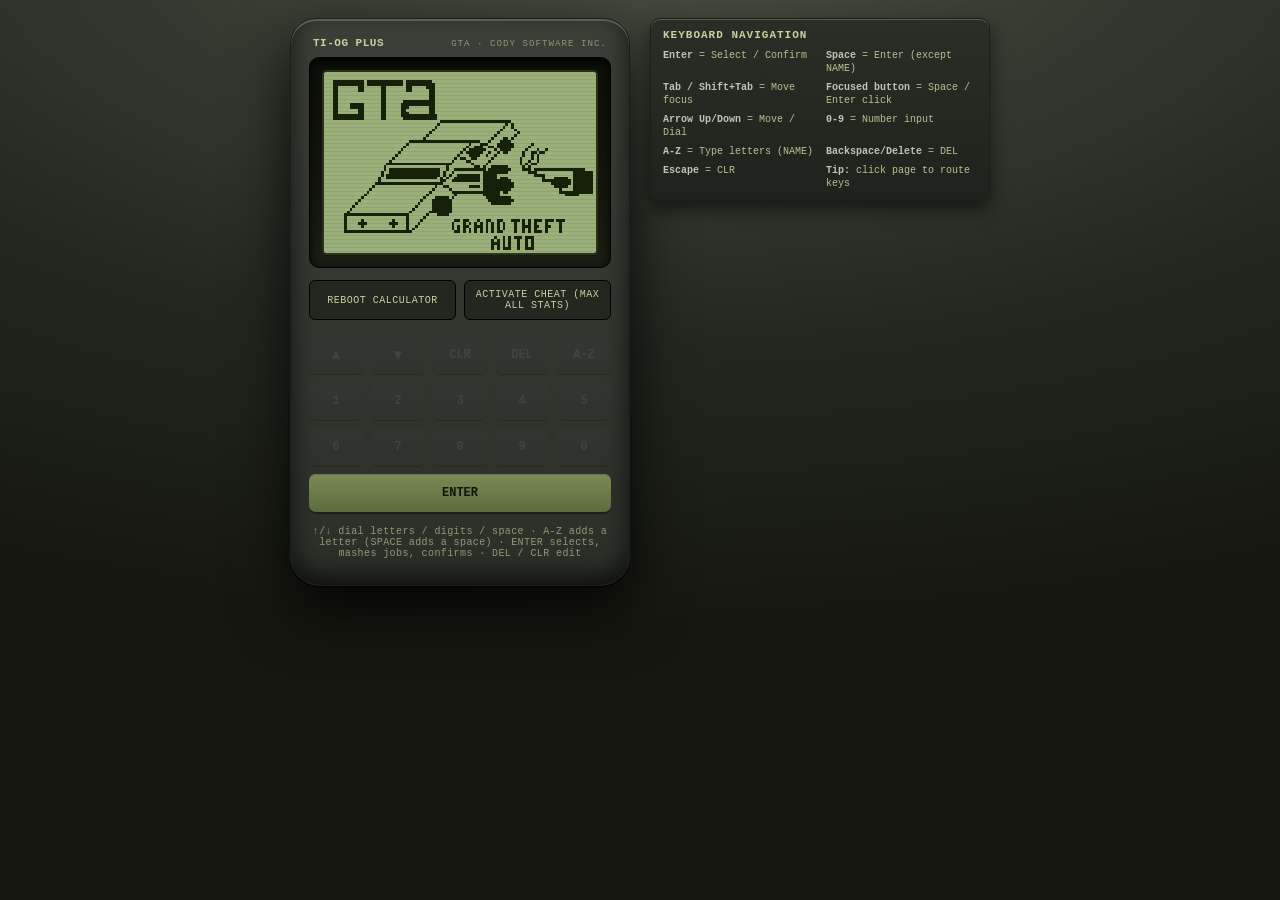
<file: index.html>
<!doctype html>
<html lang="en">
<head>
  <meta charset="utf-8" />
  <meta name="viewport" content="width=device-width,initial-scale=1" />
  <title>TI-OG Plus GTA</title>
  <link rel="stylesheet" href="MyHtml83Game.css" />
</head>
<body>
  <div class="calc" id="calc" tabindex="0" aria-label="Calculator">
    <div class="brand"><span>TI-OG Plus</span><small>GTA · cody software inc.</small></div>
    <div class="bezel scanlines">
      <canvas class="screen" id="scr" width="96" height="64" aria-label="Calculator screen"></canvas>
    </div>

    <div class="topbtns">
      <button id="btnReset">Reboot Calculator</button>
      <button id="btnCheat">Activate Cheat (max all stats)</button>
    </div>

    <div class="keys booting" id="keypad" aria-busy="true">
      <div class="row">
        <button class="k dir" data-key="up">▲</button>
        <button class="k dir" data-key="down">▼</button>
        <button class="k" data-key="clear">CLR</button>
        <button class="k" data-key="del">DEL</button>
        <button class="k" data-key="alpha">A-Z</button>
      </div>
      <div class="row">
        <button class="k" data-key="1">1</button>
        <button class="k" data-key="2">2</button>
        <button class="k" data-key="3">3</button>
        <button class="k" data-key="4">4</button>
        <button class="k" data-key="5">5</button>
      </div>
      <div class="row">
        <button class="k" data-key="6">6</button>
        <button class="k" data-key="7">7</button>
        <button class="k" data-key="8">8</button>
        <button class="k" data-key="9">9</button>
        <button class="k" data-key="0">0</button>
      </div>
      <div class="row">
        <button class="k enter enterfull" data-key="enter">ENTER</button>
      </div>
    </div>
    <div class="hint">↑/↓ dial letters / digits / space · A-Z adds a letter (SPACE adds a space) · ENTER selects, mashes jobs, confirms · DEL / CLR edit</div>
  </div>

  <section class="kbdinfo" aria-label="Keyboard navigation">
    <h3>Keyboard Navigation</h3>
    <div class="kbdgrid">
      <div><b>Enter</b> = Select / Confirm</div>
      <div><b>Space</b> = Enter (except NAME)</div>
      <div><b>Tab / Shift+Tab</b> = Move focus</div>
      <div><b>Focused button</b> = Space / Enter click</div>
      <div><b>Arrow Up/Down</b> = Move / Dial</div>
      <div><b>0-9</b> = Number input</div>
      <div><b>A-Z</b> = Type letters (NAME)</div>
      <div><b>Backspace/Delete</b> = DEL</div>
      <div><b>Escape</b> = CLR</div>
      <div><b>Tip:</b> click page to route keys</div>
    </div>
  </section>

  <script src="MyHtml83Game.js"></script>
</body>
</html>
</file>
<file: MyHtml83Game.css>
:root{
  --case:#3a3f37; --case2:#2b2f28; --bezel:#15170f;
  --lcd:#9ab07a; --lcd-dark:#3a4a26; --ink:#16210a;
  --key:#42463d; --key-top:#54584d; --label:#cfd6c2;
  --accent:#c6d29c;
}
*{box-sizing:border-box}
html,body{margin:0;height:100%}
body{
  background:
    radial-gradient(120% 80% at 50% -10%, #4a5043 0%, #23271f 60%, #15170f 100%);
  font-family:'Courier New',ui-monospace,monospace;
  color:var(--label);
  display:flex;align-items:center;justify-content:center;
  flex-direction:column;
  min-height:100vh;padding:18px;
  gap:14px;
}
.calc{
  width:340px;background:linear-gradient(180deg,var(--case),var(--case2));
  border-radius:26px 26px 30px 30px;
  padding:18px 18px 26px;
  box-shadow:
    inset 0 2px 0 #5a5f51, inset 0 -10px 24px #000a,
    0 24px 60px #000c, 0 2px 0 #0008;
  border:1px solid #1c1f17;
}
/* Calculator can hold keyboard focus, but should never show a focus ring. */
.calc:focus,
.calc:focus-visible,
.calc:focus-within{
  outline:none;
}
.brand{
  display:flex;justify-content:space-between;align-items:baseline;
  font-weight:700;letter-spacing:.5px;color:var(--accent);
  font-size:11px;padding:0 4px 8px;text-transform:uppercase;
}
.brand small{opacity:.6;font-weight:400;letter-spacing:1px}
.bezel{
  background:linear-gradient(180deg,#0c0e08,#1a1d12);
  border-radius:10px;padding:14px;border:1px solid #000;
  box-shadow:inset 0 3px 10px #000c;
}
.screen{
  image-rendering:pixelated;width:100%;height:auto;display:block;
  background:var(--lcd);border-radius:3px;
  box-shadow:0 0 0 2px #2a3318, inset 0 0 24px #5e7340;
}
.scanlines{position:relative}
.scanlines::after{
  content:"";position:absolute;inset:0;border-radius:3px;pointer-events:none;
  background:repeating-linear-gradient(0deg,#0000 0 3px,#0002 3px 4px);
  mix-blend-mode:multiply;opacity:.5;
}
.keys{margin-top:16px;display:grid;grid-template-columns:repeat(5,1fr);gap:8px}
.keys .row{display:contents}
/* Pre-init guard: keep keypad visually disabled until JS activates keys. */
.keys.booting .k{
  opacity:.32; filter:grayscale(.6) brightness(.7);
  cursor:default; color:#8d9381;
  box-shadow:0 1px 0 #1c1f17, inset 0 1px 0 #4a4e44;
  pointer-events:none;
}
.keys.booting .k[data-key="enter"]{
  opacity:1; filter:none;
  cursor:pointer; color:#10160a;
  box-shadow:0 2px 0 #1c1f17, inset 0 1px 0 #6c7163;
  background:linear-gradient(180deg,#7a8a55,#5e6c3e);
  pointer-events:auto;
}
button.k{
  appearance:none;border:none;cursor:pointer;color:var(--label);
  font-family:inherit;font-weight:700;font-size:12px;
  background:linear-gradient(180deg,var(--key-top),var(--key));
  border-radius:7px;padding:11px 4px;
  box-shadow:0 2px 0 #1c1f17, inset 0 1px 0 #6c7163;
  transition:transform .04s, box-shadow .04s, opacity .1s, filter .1s, background .04s;
  user-select:none;min-height:38px;line-height:1.05;
  outline:none;
}
/* Keyboard focus ring (shown when tabbing, not on mouse taps). */
button.k:focus,
button.k:focus-visible{
  box-shadow:0 2px 0 #1c1f17, inset 0 1px 0 #6c7163,
             0 0 0 2px #10160a, 0 0 0 4px var(--accent);
}
/* DISABLED keys: dim, desaturated, flattened, no pointer. */
button.k.off{
  opacity:.32; filter:grayscale(.6) brightness(.7);
  cursor:default; color:#8d9381;
  box-shadow:0 1px 0 #1c1f17, inset 0 1px 0 #4a4e44;
}
button.k.off:active,
button.k.off.pressed{ transform:none; } /* disabled keys don't depress */
button.k:active,
button.k.pressed{transform:translateY(2px);box-shadow:0 0 0 #1c1f17,inset 0 1px 0 #6c7163}
/* keyboard-driven flash: brief brightened key-top so it's clearly "pressed" */
button.k.pressed{
  background:linear-gradient(180deg,#7e8472,#646a5b);
}
button.k.wide{grid-column:span 2}
button.k.enter{
  background:linear-gradient(180deg,#7a8a55,#5e6c3e);color:#10160a;
  grid-column:span 2;
}
button.k.enterfull{ grid-column:1 / -1; } /* full-width single ENTER */
button.k.c2{ grid-column:2 }   /* numeric pad centered in cols 2-4 */
button.k.c3{ grid-column:3 }
button.k.c4{ grid-column:4 }
button.k.dir{font-size:14px}
button.k.dim{opacity:.55}
.hint{
  text-align:center;color:var(--accent);opacity:.65;font-size:10px;
  margin-top:14px;letter-spacing:.4px;
}
.topbtns{display:flex;gap:8px;justify-content:center;margin-top:12px}
.topbtns button{
  flex:1;font-size:10px;letter-spacing:.5px;text-transform:uppercase;
  background:#23271f;color:var(--accent);border:1px solid #000;
  border-radius:6px;padding:8px;cursor:pointer;font-family:inherit;
}
.topbtns button:active{background:#171a12}
.topbtns button:focus,
.topbtns button:focus-visible{
  outline:none;
  box-shadow:0 0 0 2px #10160a, 0 0 0 4px var(--accent);
}
.kbdinfo{
  width:340px;
  border:1px solid #1c1f17;
  border-radius:10px;
  background:linear-gradient(180deg,#2a2e26,#1f221c);
  box-shadow:inset 0 1px 0 #59604f, 0 8px 18px #0008;
  padding:10px 12px;
  color:var(--accent);
}
.kbdinfo h3{
  margin:0 0 8px;
  font-size:11px;
  letter-spacing:1px;
  text-transform:uppercase;
  font-weight:700;
}
.kbdgrid{
  display:grid;
  grid-template-columns:1fr 1fr;
  gap:6px 12px;
  font-size:10px;
  line-height:1.3;
}
.kbdgrid div{opacity:.9}
.kbdgrid b{color:var(--label);font-weight:700}
@media (min-width:860px){
  body{
    flex-direction:row;
    align-items:flex-start;
    gap:20px;
  }
}
@media (max-width:420px){
  .calc,.kbdinfo{width:min(340px,calc(100vw - 24px));}
  .kbdgrid{grid-template-columns:1fr;}
}
</file>
